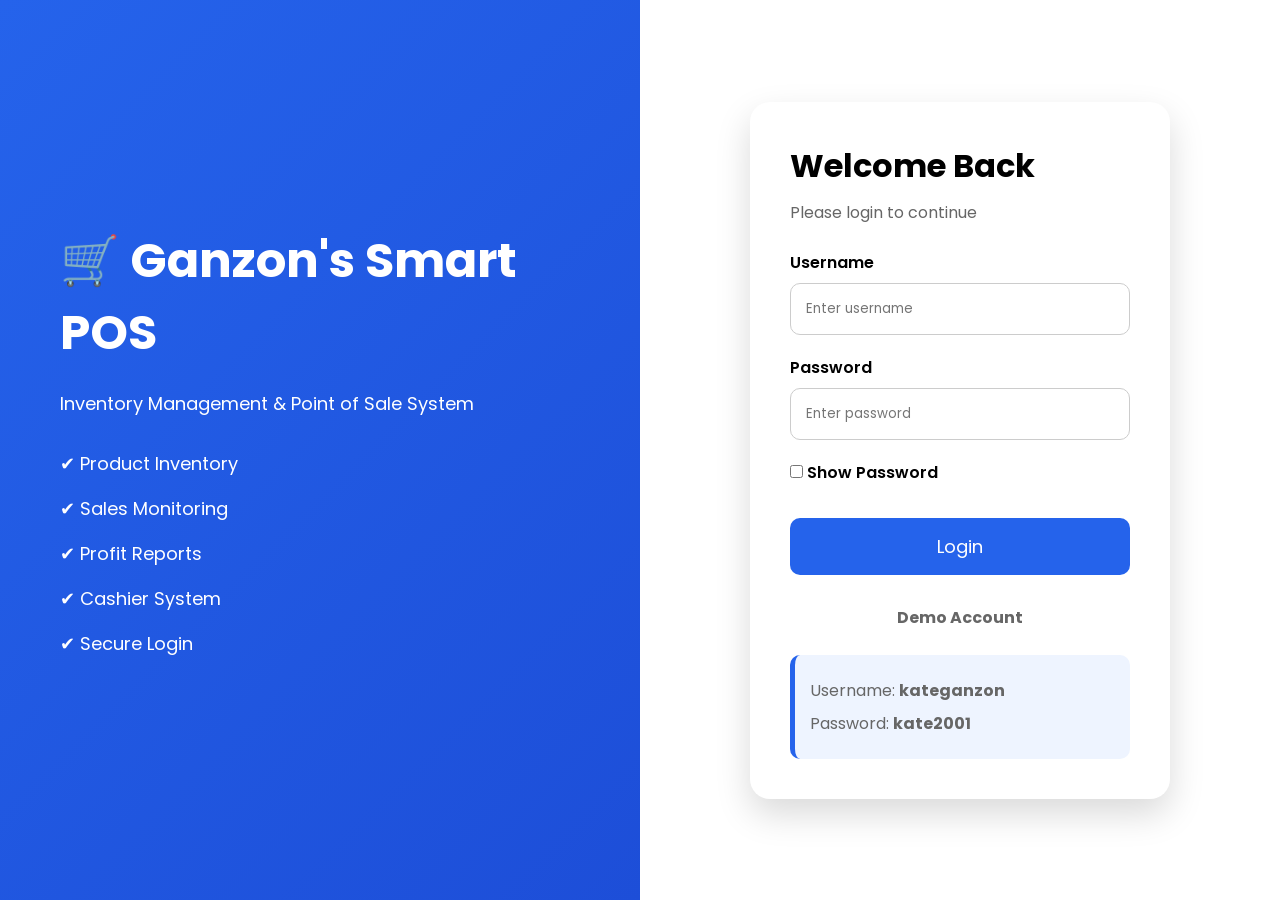
<file: index.html>
<!DOCTYPE html>
<html lang="en">

<head>

    <meta charset="UTF-8">

    <meta name="viewport"
          content="width=device-width, initial-scale=1.0">

    <title>Ganzon's Smart POS | Login</title>

    <link rel="stylesheet" href="css/login.css">

    <link rel="preconnect"
          href="https://fonts.googleapis.com">

    <link rel="preconnect"
          href="https://fonts.gstatic.com"
          crossorigin>

    <link href="https://fonts.googleapis.com/css2?family=Poppins:wght@300;400;500;600;700&display=swap"
          rel="stylesheet">

</head>

<body>

<div class="container">

    <div class="left">

        <div class="overlay">

            <h1>🛒 Ganzon's Smart POS</h1>

            <p>

                Inventory Management & Point of Sale System

            </p>

            <ul>

                <li>✔ Product Inventory</li>

                <li>✔ Sales Monitoring</li>

                <li>✔ Profit Reports</li>

                <li>✔ Cashier System</li>

                <li>✔ Secure Login</li>

            </ul>

        </div>

    </div>

    <div class="right">

        <div class="login-box">

            <h2>Welcome Back</h2>

            <p>Please login to continue</p>

            <form id="loginForm">

                <label>

                    Username

                </label>

                <input
                    type="text"
                    id="username"
                    placeholder="Enter username"
                    required>

                <label>

                    Password

                </label>

                <input
                    type="password"
                    id="password"
                    placeholder="Enter password"
                    required>

                <div class="options">

                    <label>

                        <input
                            type="checkbox"
                            id="showPassword">

                        Show Password

                    </label>

                </div>

                <button type="submit">

                    Login

                </button>

            </form>

            <p class="account">

                Demo Account

            </p>

            <div class="demo">

                <p>

                    Username:
                    <b>kateganzon</b>

                </p>

                <p>

                    Password:
                    <b>kate2001</b>

                </p>

            </div>

        </div>

    </div>

</div>

<script src="js/login.js"></script>

</body>

</html>
</file>
<file: css/login.css>
/* ===========================
   Ganzon's Smart POS Login
=========================== */

*{
    margin:0;
    padding:0;
    box-sizing:border-box;
    font-family:'Poppins',sans-serif;
}

body{
    height:100vh;
    background:#f1f5f9;
}

.container{
    display:flex;
    width:100%;
    height:100vh;
}

/* Left Side */

.left{
    width:50%;
    background:linear-gradient(135deg,#2563eb,#1d4ed8);
    color:white;
    display:flex;
    justify-content:center;
    align-items:center;
    padding:60px;
}

.overlay h1{
    font-size:48px;
    margin-bottom:20px;
}

.overlay p{
    font-size:18px;
    margin-bottom:30px;
    line-height:1.7;
}

.overlay ul{
    list-style:none;
}

.overlay li{
    margin-bottom:18px;
    font-size:18px;
}

/* Right Side */

.right{
    width:50%;
    display:flex;
    justify-content:center;
    align-items:center;
    background:white;
}

.login-box{
    width:420px;
    background:white;
    padding:40px;
    border-radius:20px;
    box-shadow:0 15px 35px rgba(0,0,0,.15);
}

.login-box h2{
    font-size:32px;
    margin-bottom:10px;
}

.login-box p{
    color:#666;
    margin-bottom:25px;
}

label{
    display:block;
    margin-bottom:8px;
    font-weight:600;
}

input[type=text],
input[type=password]{

    width:100%;
    padding:15px;
    margin-bottom:20px;

    border:1px solid #ccc;
    border-radius:10px;

    outline:none;

    transition:.3s;
}

input[type=text]:focus,
input[type=password]:focus{

    border-color:#2563eb;

}

.options{

    display:flex;
    justify-content:space-between;
    align-items:center;

    margin-bottom:25px;

}

button{

    width:100%;
    padding:15px;

    background:#2563eb;
    color:white;

    border:none;
    border-radius:10px;

    cursor:pointer;

    font-size:18px;

    transition:.3s;

}

button:hover{

    background:#1d4ed8;

}

.account{

    margin-top:30px;
    text-align:center;
    font-weight:bold;

}

.demo{

    margin-top:15px;

    background:#eef4ff;

    padding:15px;

    border-radius:10px;

    border-left:5px solid #2563eb;

}

.demo p{

    margin:8px 0;

}

/* Responsive */

@media(max-width:900px){

.container{

    flex-direction:column;

}

.left,
.right{

    width:100%;
    height:50vh;

}

.login-box{

    width:90%;

}

.overlay h1{

    font-size:34px;

}

}
</file>
